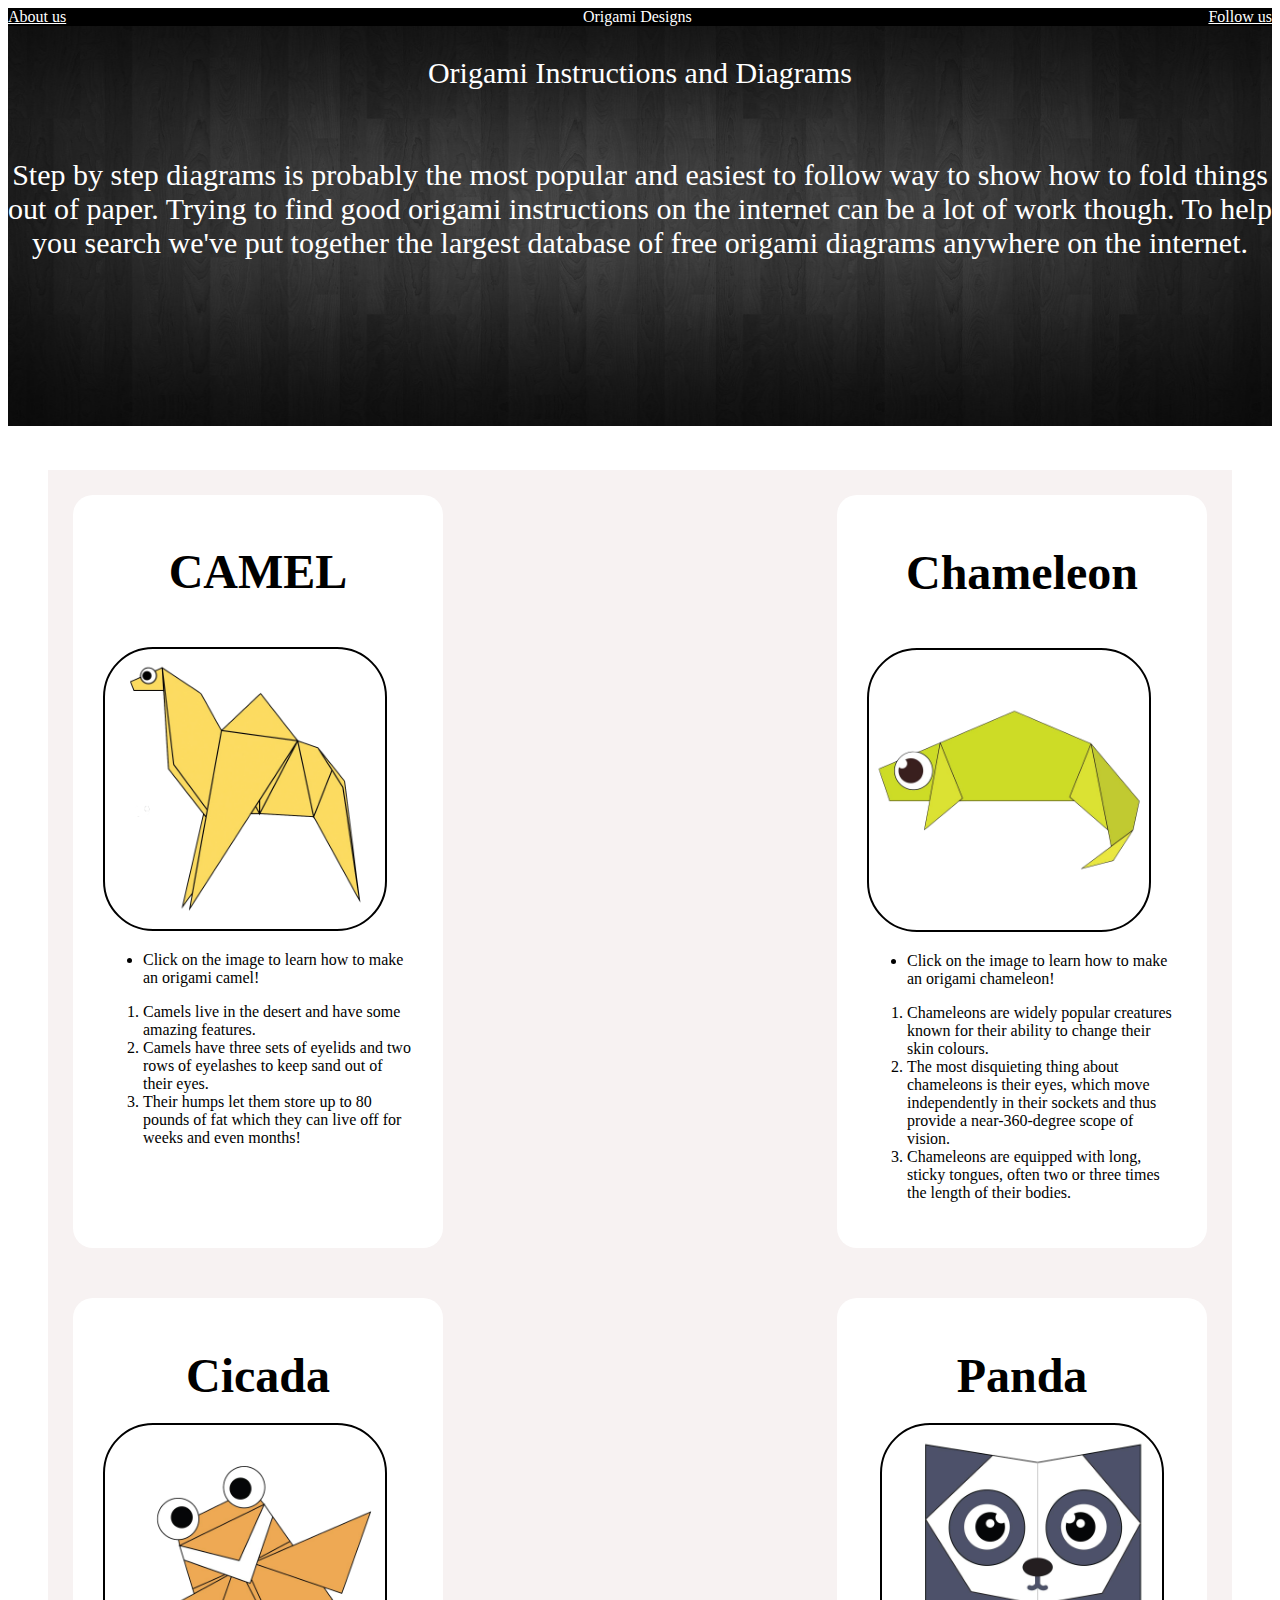
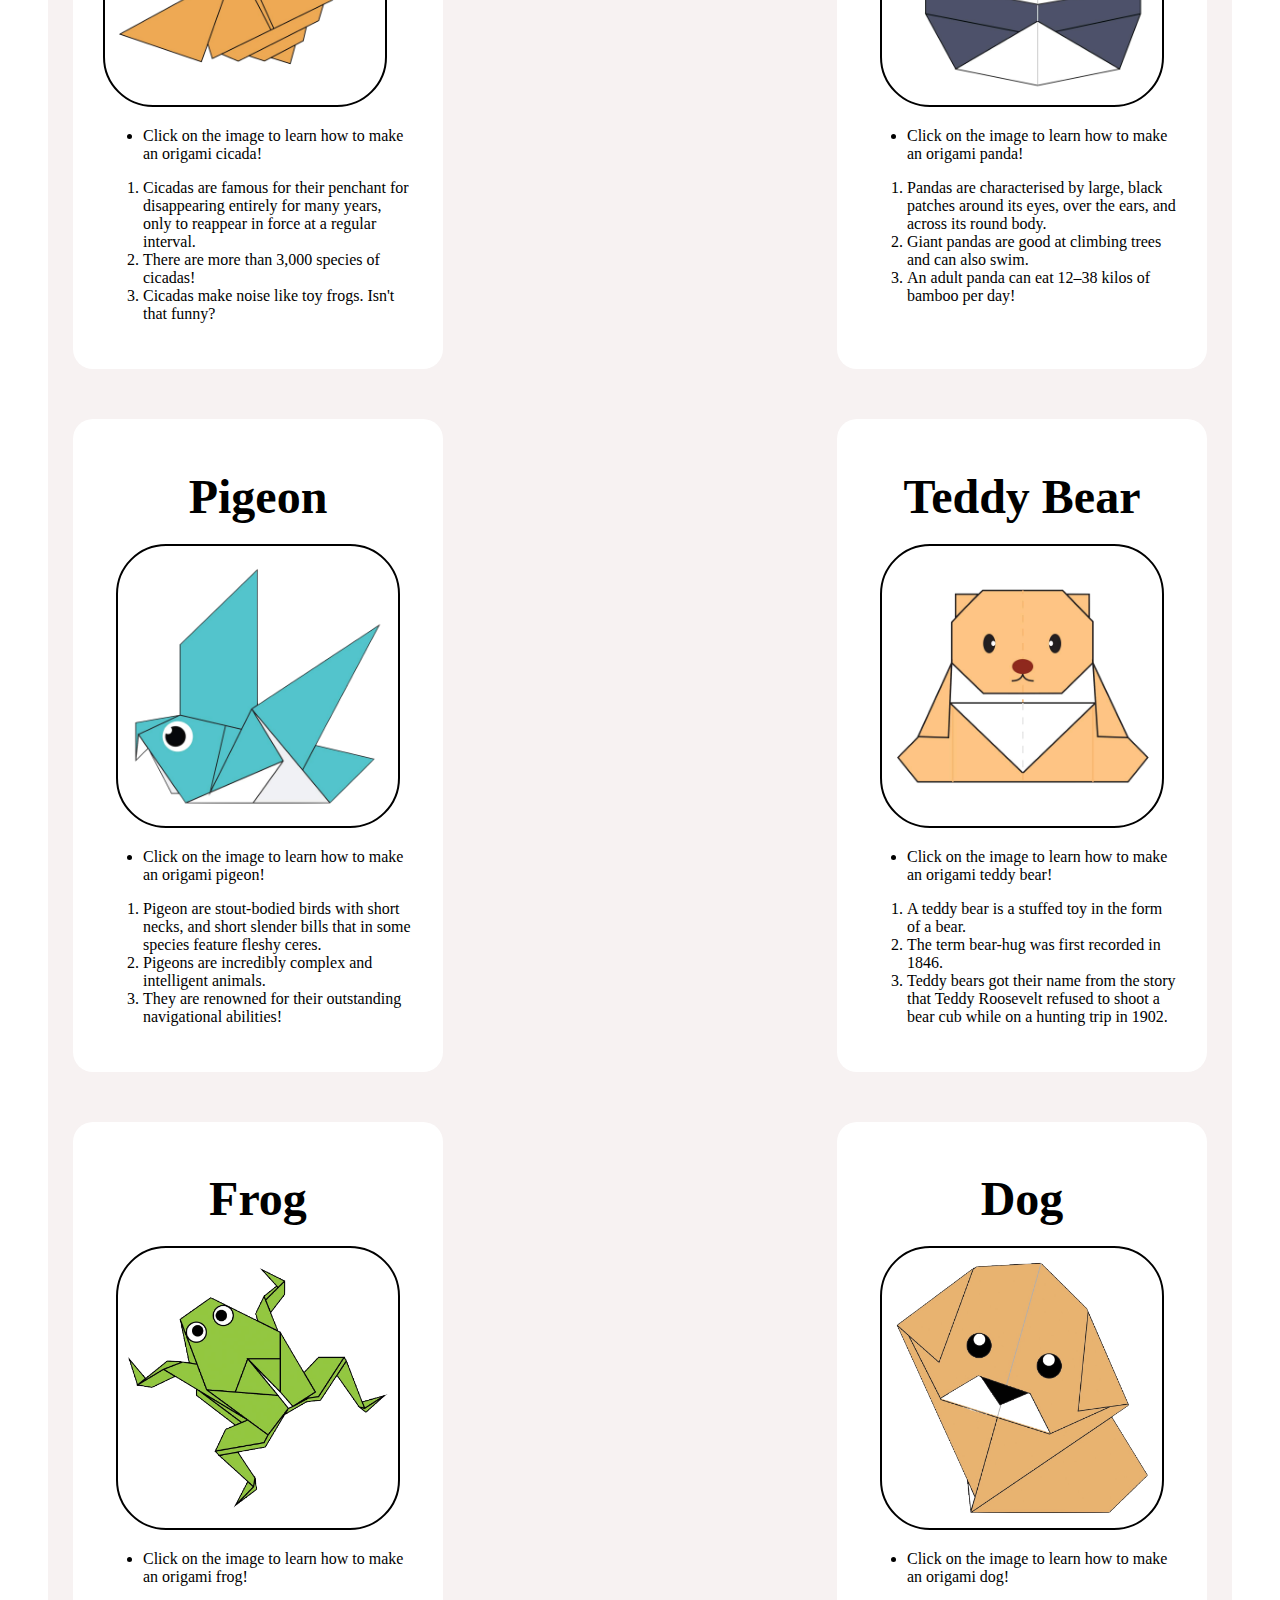
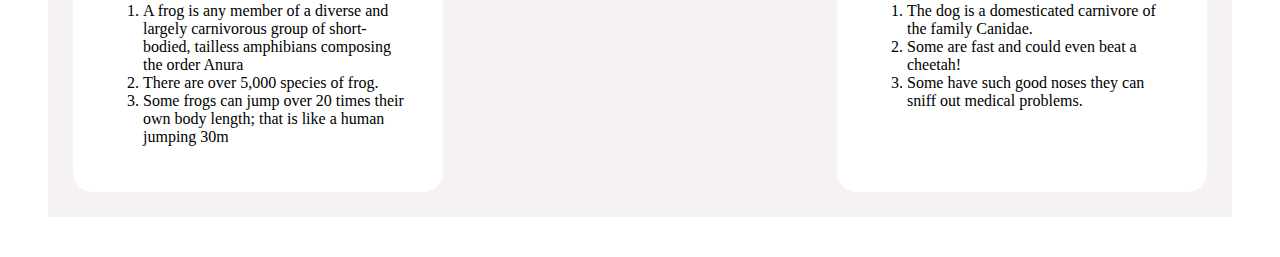
<file: index.html>
<!DOCTYPE html>
<head>
    <title>Origami Designs</title>
    <link rel="stylesheet" type="text/css" href="style.css">
</head>
<body>
<div class = header>
<div class = menu>
    
        <div><a href = "about.html">About us</a></div>
        <div>Origami Designs</div>
        <div><a href="followus.html">Follow us</a></div>
    
    </div> 
</div>

<div class ="item">
    <div><p>Origami Instructions and Diagrams<br><br><br>
    Step by step diagrams is probably the most popular and easiest
    to follow way to show how to fold things out of paper. Trying to 
    find good origami instructions on the internet can be a lot of work 
    though. To help you search we've put together the largest database 
    of free origami diagrams anywhere on the internet.</p></div>
</div>

   
    
<div class = "bodyimg">
    <img src="images/back.jpg" height="400px" width="100%">
    </div>
    <div class = "grid">
        
        <div class = "origami">
            <p><h3><center><font size = "+4">CAMEL</p></h3></font></center>
            <a href = "http://origami.me/camel/"target="_blank">
                <img src ="images/camel.png" width = 280 height = 280/></a>
               
                    <ul><li>Click on the image to learn how to make an origami camel!</li></ul>
                    <ol>
                    <li>Camels live in the desert and have some amazing features.</li>
                    <li>Camels have three sets of eyelids and two rows of eyelashes to keep sand out of their eyes.</li>
                    <li>Their humps let them store up to 80 pounds of fat which they can live off for weeks and even months!</li>
                </ol></div>

                <div class = "origami">
                <p><center><h2><font size = "+4">Chameleon</p></h2></font></center>
                    <a href="http://origami.me/chameleon/"target="_blank">
                    <img src ="images/chameleon.png" width = 280 height = 280/></a></center> 
                    
                        <ul><li>Click on the image to learn how to make an origami chameleon!</li></ul>
                        <ol>
                        <li>Chameleons are widely popular creatures known for their ability to change their skin colours.</li>
                        <li>The most disquieting thing about chameleons is their eyes, which move independently in their sockets and thus provide a near-360-degree scope of vision.</li>
                        <li>Chameleons are equipped with long, sticky tongues, often two or three times the length of their bodies.</li>
                    </ol></div>
                    
                    <div class = "origami">
                    <center><h2><font size = "+4">Cicada</h2></font></center>
                        <a href="http://origami.me/cicada/"target="_blank">
                        <img src ="images/cicada.png" width = 280 height = 280/></a></center> 
                       
                            <ul><li>Click on the image to learn how to make an origami cicada!</li></ul>
                            <ol>
                                <li>Cicadas are famous for their penchant for disappearing entirely for many years, only to reappear in force at a regular interval.</li>
                                <li>There are more than 3,000 species of cicadas!</li>
                                <li>Cicadas make noise like toy frogs. Isn't that funny?</li>
                            </ol></div>
                           
                        
                  
                            <div class = "origami">
                            <center> <h2><font size = "+4">Panda</h2></font>
                       <a href="http://origami.me/panda/"target="_blank">
                        <img src ="images/panda.png" width = 280 height = 280/></a></center> 
                        
                           <ul><li>Click on the image to learn how to make an origami panda!</ul></li>
                           <ol>
                            <li>Pandas are characterised by large, black patches around its eyes, over the ears, and across its round body.</li>
                            <li>Giant pandas are good at climbing trees and can also swim.</li>
                            <li>An adult panda can eat 12–38 kilos of bamboo per day!</li>
                        </ol></div>
                        
                
                        <div class = "origami">
                           <center><h2><font size = "+4">Pigeon</h2></font>
                            <a href="http://origami.me/pigeon/"target="_blank">
                            <img src ="images/pigeon.png" width = 280 height = 280/></a></center> 
                            
                            <ul><li>Click on the image to learn how to make an origami pigeon!</ul></li>
                            <ol>
                                <li> Pigeon are stout-bodied birds with short necks, and short slender bills that in some species feature fleshy ceres.</li>
                                <li>Pigeons are incredibly complex and intelligent animals.</li>
                                 <li>They are renowned for their outstanding navigational abilities!</li>
                            </ol></div>
                        
                
                            <div class = "origami">
                        <center><h2><font size = "+4">Teddy Bear</h2></font>
                            <a href="http://origami.me/teddy-bear/"target="_blank">
                            <img src ="images/teddy.png" width = 280 height = 280/></a></center> 
                            
                        <ul><li>Click on the image to learn how to make an origami teddy bear!</li></ul>
                          <ol>
                          <li>A teddy bear is a stuffed toy in the form of a bear.</li>
                          <li>The term bear-hug was first recorded in 1846.</li>
                          <li>Teddy bears got their name from the story that Teddy Roosevelt refused to shoot a bear cub while on a hunting trip in 1902.</li>
                          </ol></div>
                
                          
                          <div class = "origami">
                            <center><h2><font size = "+4">Frog</h2></font>
                                <a href=" http://origami.me/traditional-frog/"target="_blank">
                                <img src ="images/frog.png" width = 280 height = 280/></a></center> 
                                <ul><li>Click on the image to learn how to make an origami frog!</li></ul>
                    <ol>
                        <li>A frog is any member of a diverse and largely carnivorous group of short-bodied, tailless amphibians composing the order Anura</li>
                        <li>There are over 5,000 species of frog.</li>
                        <li>Some frogs can jump over 20 times their own body length; that is like a human jumping 30m</li>
                        </ol></div>

                        <div class = "origami">
                            <center><h2><font size = "+4">Dog</h2></font>
                                <a href= "http://origami.me/puppy/"target="_blank">
                                <img src ="images/dog.png" width = 280 height = 280/></a></center> 
                                <ul><li>Click on the image to learn how to make an origami dog!</li></ul>
                                <ol>
                                    <li>The dog is a domesticated carnivore of the family Canidae.</li>
                                    <li>Some are fast and could even beat a cheetah!</li>
                                    <li>Some have such good noses they can sniff out medical problems.</li>
                                </ol></div>
        </div>
    </div>
   

</body>
</file>
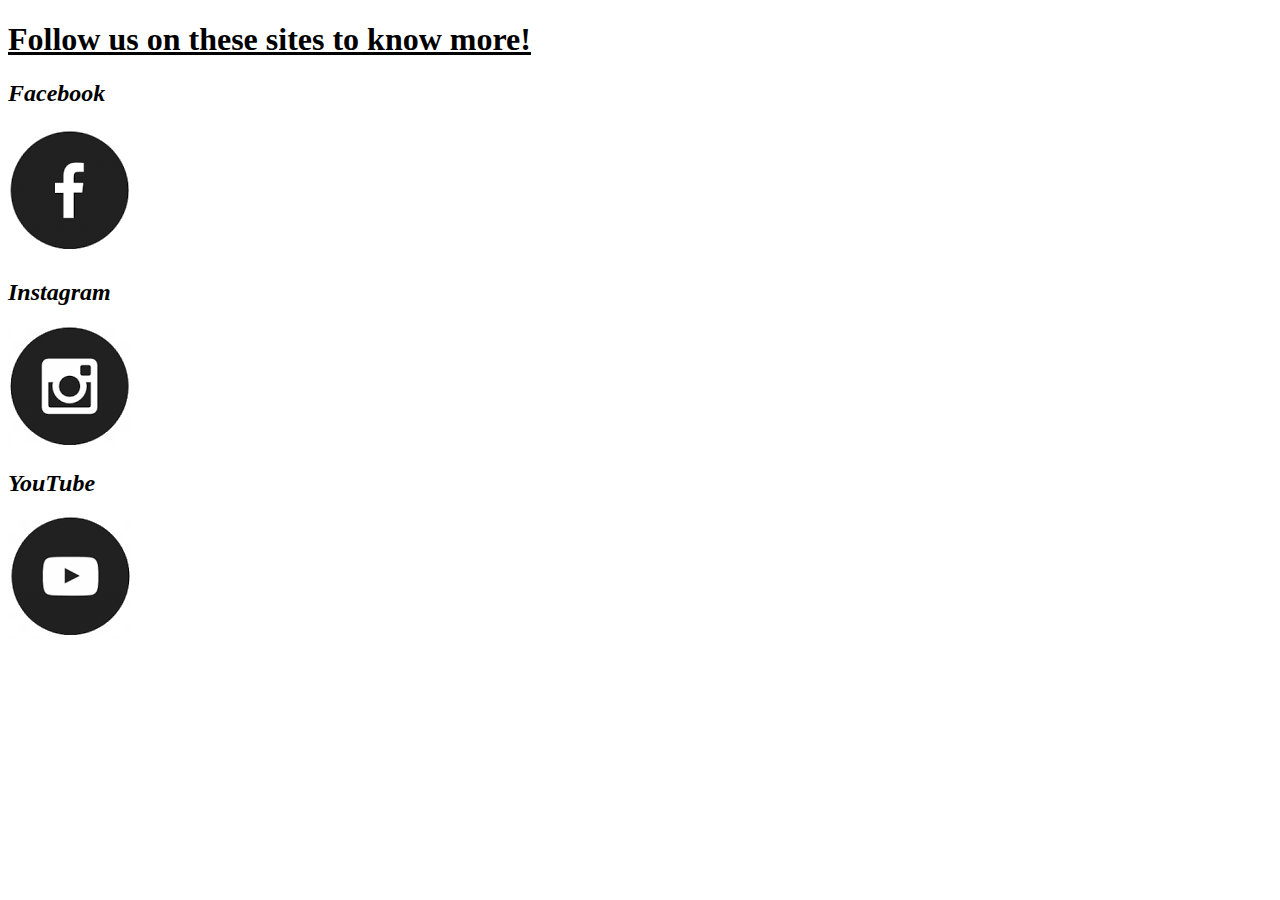
<file: followus.html>
<!DOCTYPE html>
<head>
    <title>Follow us</title>
</head>
<body>
   <h1><u>Follow us on these sites to know more!</u></h1>
    <h2><i>Facebook</i></h2>
    <a href = "https://www.facebook.com/">
    <img src = "Icons/fb.png"></a>
    <h2><i>Instagram</i></h2>
    <a href = "https://www.instagram.com/">
    <img src = "Icons/insta.png"></a>
    <h2><i>YouTube</i></h2>
    <a href = "https://www.youtube.com/">
    <img src = "Icons/youtube.png"></a>

</body>
</file>
<file: style.css>
.grid{
    background-color:#f7f2f2;
    display: flex;
    justify-content:space-between;
    flex-wrap: wrap;
    margin: 40px;
}

.grid img{
    border: 2px solid black;
    border-radius: 50px;
}

.origami{
    border-radius:20px;
    padding: 30px;
    margin: 25px;
    width:310px;
    background-color: white;
    font-family: fantasy;
}

.origami:hover{
transform: scale(1.2);
}

.icon{
    display:flex;
    justify-content: flex-end;
}

.menu{
    display:flex;
    justify-content: space-between;
    background-color: black;
    color: white;
   
    
}


a:link{
    color: white;
}

a:visited{
    color: yellow;
}

.item{
    position: relative;
}

.item p{
    position: absolute;
    top:100%;
    color: white;
    font-size:30px;
    font-family: Geneva;
    font-weight: 400;
    color: white;
    text-align: center;
    
}
</file>
